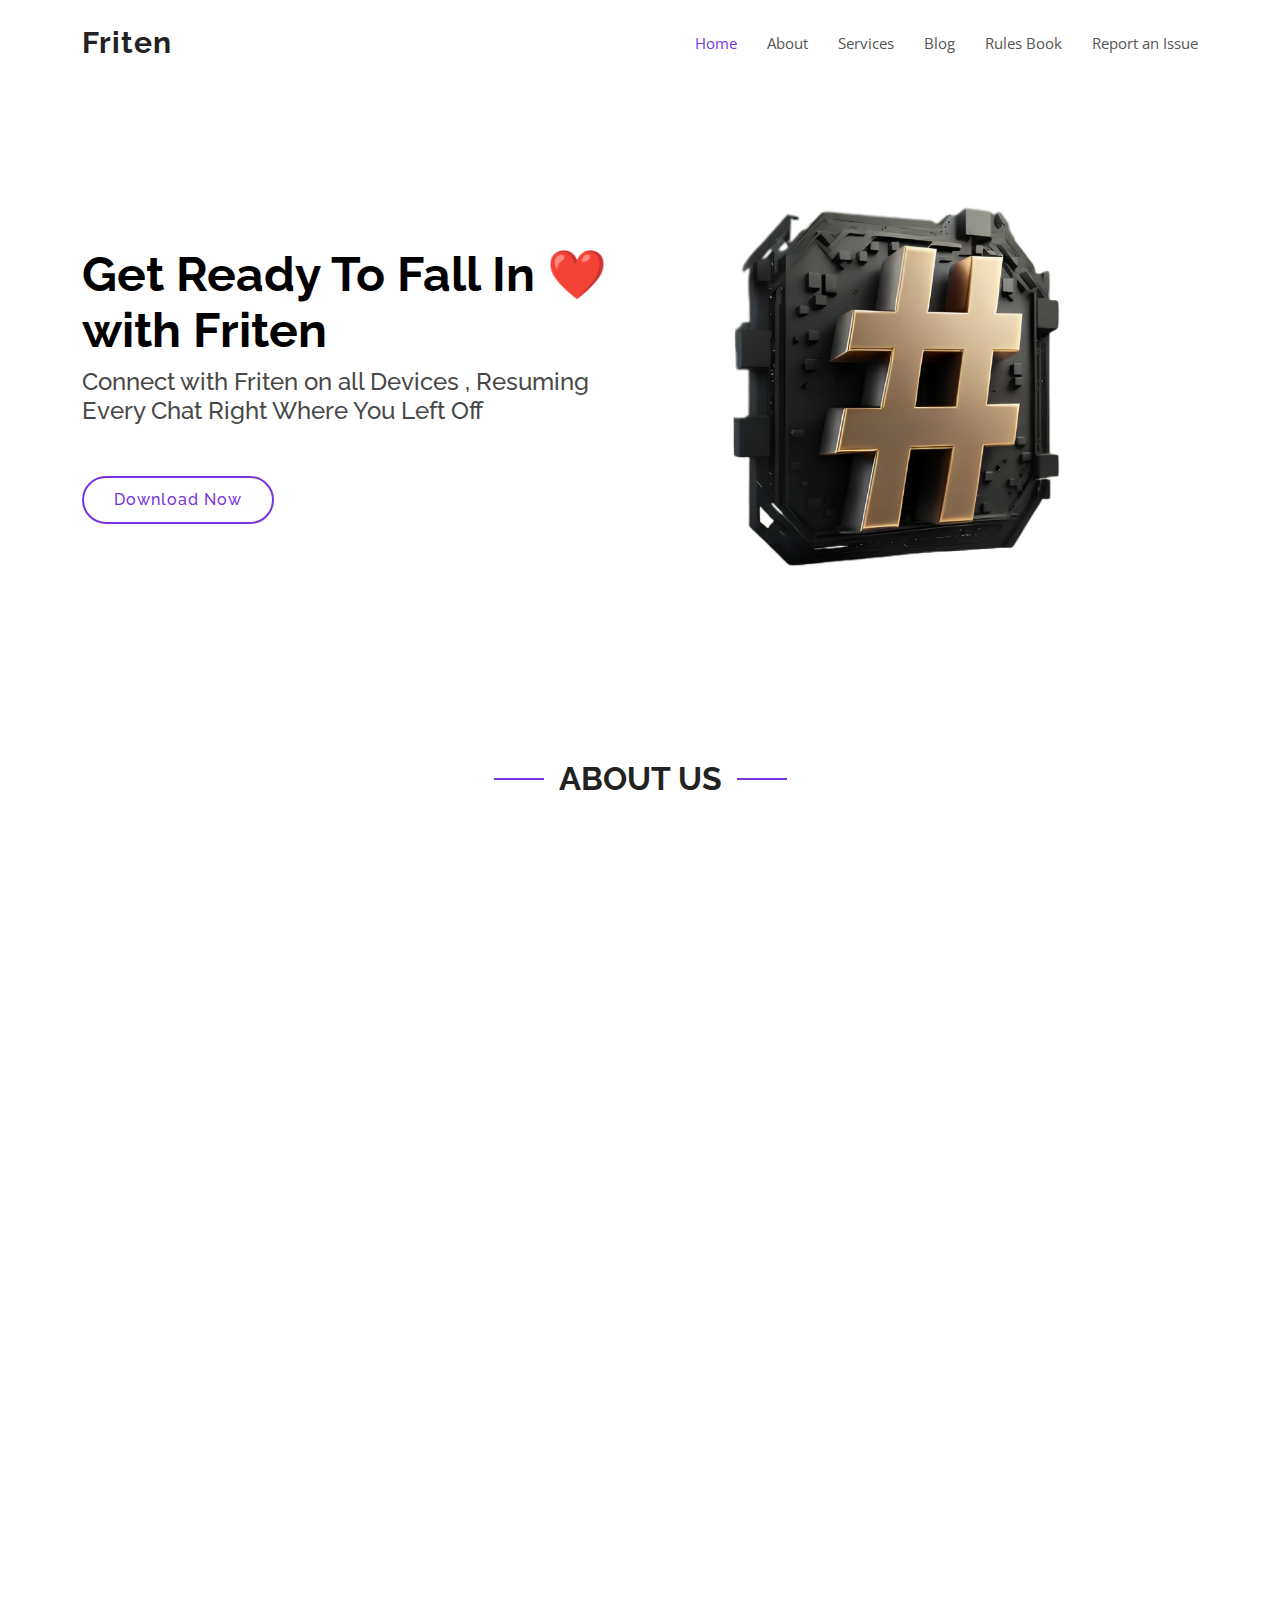
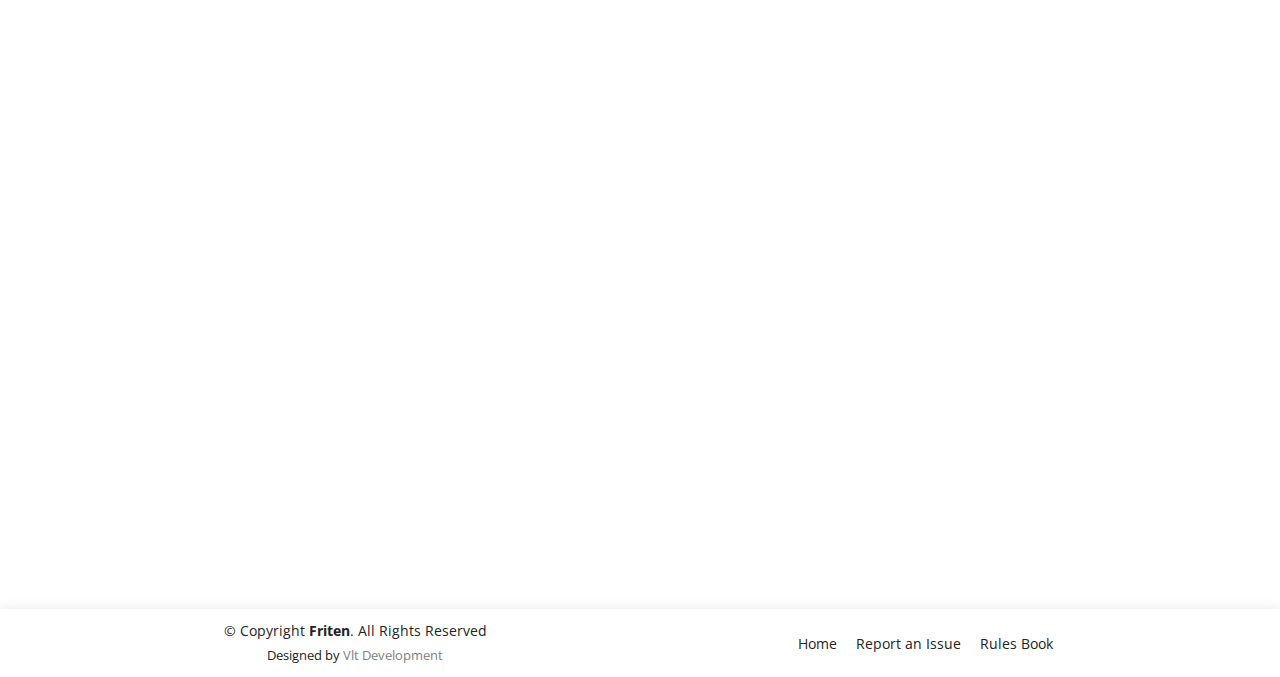
<file: index.html>
<!DOCTYPE html>
<html lang="en">

<head>
  <meta name="google-site-verification" content="nZmXTbvZOXCo7MEvuXZGGi6dFLlSK6BmnF9aK6StRHw" />
  <meta charset="utf-8">
  <meta content="width=device-width, initial-scale=1.0" name="viewport">

  <title>Friten | Get Ready To Fall In ❤️ with Friten</title>
  <meta content="Connect with Friten on all Devices , Resuming Every Chat Right Where You Left Off" name="description">
  <meta content="Fleet" name="keywords">

  <link rel="shortcut icon" type="x-icon" href="assets/img/favicon.png">
  <link href="assets/img/apple-touch-icon.png" rel="apple-touch-icon">

  <!-- Google Fonts -->
  <link
    href="https://fonts.googleapis.com/css?family=Open+Sans:300,300i,400,400i,600,600i,700,700i|Raleway:300,300i,400,400i,500,500i,600,600i,700,700i|Poppins:300,300i,400,400i,500,500i,600,600i,700,700i"
    rel="stylesheet">

  <!-- Friten CSS Files -->
  <link href="assets/friten/aos/aos.css" rel="stylesheet">
  <link href="assets/friten/bootstrap/css/bootstrap.min.css" rel="stylesheet">
  <link href="assets/friten/bootstrap-icons/bootstrap-icons.css" rel="stylesheet">
  <link href="assets/friten/boxicons/css/boxicons.min.css" rel="stylesheet">
  <link href="assets/friten/glightbox/css/glightbox.min.css" rel="stylesheet">
  <link href="assets/friten/remixicon/remixicon.css" rel="stylesheet">
  <link href="assets/friten/swiper/swiper-bundle.min.css" rel="stylesheet">
  <link href="assets/css/style.css" rel="stylesheet">
</head>

<body>

  <!-- ======= Header ======= -->
  <header id="header" class="fixed-top d-flex align-items-center">
    <div class="container d-flex align-items-center justify-content-between">

      <div class="logo">
        <h1><a href="index.html">Friten</a></h1>
      </div>

      <nav id="navbar" class="navbar">
        <ul>
          <li><a class="nav-link scrollto active" href="#hero">Home</a></li>
          <li><a class="nav-link scrollto" href="#about">About</a></li>
          <li><a class="nav-link scrollto" href="#services">Services</a></li>
          <li><a class="nav-link scrollto" href="https://fritenofficial.github.io/Blog">Blog</a></li>
          <li><a class="nav-link scrollto"
              href="https://docs.google.com/document/d/1kpTAAqX1H8oZXTzLpqkgZJHS4xKZFc9IW5TtOPhM77M/edit?usp=sharing">Rules
              Book</a></li>
          <li><a class="nav-link scrollto" href="
            https://forms.gle/pDHTPBTYPYTonUq88">Report an Issue</a></li>

    </div>
  </header><!-- End Header -->

  <!-- ======= Hero Section ======= -->
  <section id="hero" class="d-flex align-items-center">

    <div class="container">
      <div class="row">
        <div class="col-lg-6 pt-5 pt-lg-0 order-2 order-lg-1 d-flex flex-column justify-content-center">
          <h1 data-aos="fade-up">Get Ready To Fall In ❤️ with Friten</h1>
          <h2 data-aos="fade-up" data-aos-delay="400">Connect with Friten on all Devices , Resuming Every Chat Right
            Where You Left Off
          </h2>
          <div data-aos="fade-up" data-aos-delay="800">
            <a href="https://fritenofficial.github.io/Download"  class="btn-get-started scrollto">Download Now</a>
          </div>
        </div>
        <div class="col-lg-6 order-1 order-lg-2 hero-img" data-aos="fade-left" data-aos-delay="200">
          <img src="assets/img/hero-img.png" class="img-fluid animated" alt="">
        </div>
      </div>
    </div>

  </section><!-- End Hero -->

  <main id="main">
    <!-- ======= About Us Section ======= -->
    <section id="about" class="about">
      <div class="container">

        <div class="section-title" data-aos="fade-up">
          <h2>About Us</h2>
        </div>

        <div class="row content">
          <div class="col-lg-6" data-aos="fade-up" data-aos-delay="150">
            <p>
              Friten,Redefine Connection
            </p>
            <ul>
              <li><i class="ri-check-double-line"></i> Share Your World with Friten: Post, Connect, and Join Global
                Conversations</li>
              <li><i class="ri-check-double-line"></i> Go live with Friten and elevate your voice in audio</li>
              <li><i class="ri-check-double-line"></i> Your Gateway to Private Conversations</li>
              <li><i class="ri-check-double-line"></i> Send fleets and express your feelings to the world,family,
                friends</li>
              <li><i class="ri-check-double-line"></i> Your Gateway to Private Conversations</li>
            </ul>
          </div>
          <div class="col-lg-6 pt-4 pt-lg-0" data-aos="fade-up" data-aos-delay="300">
            <p>
              Friten is a social media app that allows users to share short posts called fleets.
              It promotes positive engagement and meaningful connections in a user-friendly environment while
              prioritizing privacy and data protection.
            </p>
            <a href="assets/Pdf/About Us.pdf" class="btn-learn-more">Learn More</a>
          </div>
        </div>

      </div>
    </section><!-- End About Us Section -->

    <!-- ======= Services Section ======= -->
    <section id="services" class="services">
      <div class="container">

        <div class="section-title" data-aos="fade-up">
          <h2>Services</h2>
          <p>Empowering Social Media Engagement with Advanced Features</p>
        </div>

        <div class="row">
          <div class="col-md-6 col-lg-3 d-flex align-items-stretch mb-5 mb-lg-0">
            <div class="icon-box" data-aos="fade-up" data-aos-delay="100">
              <div class="icon"><i class="bx bxl-dribbble"></i></div>
              <h4 class="title"><a>Fleet Creation and Sharing</a></h4>
              <p class="description">Create and share short-lived fleets with text, images and videos.</p>
            </div>
          </div>

          <div class="col-md-6 col-lg-3 d-flex align-items-stretch mb-5 mb-lg-0">
            <div class="icon-box" data-aos="fade-up" data-aos-delay="200">
              <div class="icon"><i class="bx bx-file"></i></div>
              <h4 class="title"><a>Privacy and Data Protection</a></h4>
              <p class="description">Ensured privacy and confidentiality of user data with explicit consent.</p>
            </div>
          </div>

          <div class="col-md-6 col-lg-3 d-flex align-items-stretch mb-5 mb-lg-0">
            <div class="icon-box" data-aos="fade-up" data-aos-delay="300">
              <div class="icon"><i class="bx bx-tachometer"></i></div>
              <h4 class="title"><a>User-Friendly Interface</a></h4>
              <p class="description">Intuitive and easy-to-use interface for a seamless experience.</p>
            </div>
          </div>

          <div class="col-md-6 col-lg-3 d-flex align-items-stretch mb-5 mb-lg-0">
            <div class="icon-box" data-aos="fade-up" data-aos-delay="400">
              <div class="icon"><i class="bx bx-world"></i></div>
              <h4 class="title"><a>Customization Options</a></h4>
              <p class="description">Personalize profiles with profile pictures, bios, and theme colors.</p>
            </div>
          </div>

        </div>

      </div>
    </section><!-- End Services Section -->

    <!-- ======= Features Section ======= -->
    <section id="features" class="features">
      <div class="container">

        <div class="section-title" data-aos="fade-up">
          <h2>Features</h2>
          <p>A Revolutionary Social Media Platform with Cutting-Edge Features</p>
        </div>

        <div class="row" data-aos="fade-up" data-aos-delay="300">
          <div class="col-lg-3 col-md-4">
            <div class="icon-box">
              <i class="ri-store-line" style="color: #ffbb2c;"></i>
              <h3><a>Fleets</a></h3>
            </div>
          </div>
          <div class="col-lg-3 col-md-4 mt-4 mt-md-0">
            <div class="icon-box">
              <i class="ri-bar-chart-box-line" style="color: #5578ff;"></i>
              <h3><a>Followers</a></h3>
            </div>
          </div>
          <div class="col-lg-3 col-md-4 mt-4 mt-md-0">
            <div class="icon-box">
              <i class="ri-calendar-todo-line" style="color: #e80368;"></i>
              <h3><a>Notifications</a></h3>
            </div>
          </div>
          <div class="col-lg-3 col-md-4 mt-4 mt-lg-0">
            <div class="icon-box">
              <i class="ri-paint-brush-line" style="color: #e361ff;"></i>
              <h3><a>Customization</a>
              </h3>
            </div>
          </div>
          <div class="col-lg-3 col-md-4 mt-4">
            <div class="icon-box">
              <i class="ri-database-2-line" style="color: #47aeff;"></i>
              <h3><a>Interface</a></h3>
            </div>
          </div>
          <div class="col-lg-3 col-md-4 mt-4">
            <div class="icon-box">
              <i class="ri-gradienter-line" style="color: #ffa76e;"></i>
              <h3><a>Multimedia</a></h3>
            </div>
          </div>
          <div class="col-lg-3 col-md-4 mt-4">
            <div class="icon-box">
              <i class="ri-file-list-3-line" style="color: #11dbcf;"></i>
              <h3><a>Daily News</a></h3>
            </div>
          </div>
          <div class="col-lg-3 col-md-4 mt-4">
            <div class="icon-box">
              <i class="ri-price-tag-2-line" style="color: #4233ff;"></i>
              <h3><a>Privacy</a></h3>
            </div>
          </div>
          <div class="col-lg-3 col-md-4 mt-4">
            <div class="icon-box">
              <i class="ri-anchor-line" style="color: #b2904f;"></i>
              <h3><a>Hashtags</a></h3>
            </div>
          </div>
          <div class="col-lg-3 col-md-4 mt-4">
            <div class="icon-box">
              <i class="ri-disc-line" style="color: #b20969;"></i>
              <h3><a>Stories</a></h3>
            </div>
          </div>
          <div class="col-lg-3 col-md-4 mt-4">
            <div class="icon-box">
              <i class="ri-base-station-line" style="color: #ff5828;"></i>
              <h3><a>Direct Messaging</a></h3>
            </div>
          </div>
          <div class="col-lg-3 col-md-4 mt-4">
            <div class="icon-box">
              <i class="ri-fingerprint-line" style="color: #29cc61;"></i>
              <h3><a>Verified Accounts</a></h3>
            </div>
          </div>
        </div>

      </div>
    </section><!-- End Features Section -->
     <br>
     <br>
     <br>
    <!-- ======= Footer ======= -->
    <footer id="footer">
      <div class="container">
        <div class="row d-flex align-items-center">
          <div class="col-lg-6 text-lg-left text-center">
            <div class="copyright">
              &copy; Copyright <strong>Friten</strong>. All Rights Reserved
            </div>
            <div class="credits">
              Designed by <font color="gray">Vlt Development</font></a>
            </div>
          </div>
          <div class="col-lg-6">
            <nav class="footer-links text-lg-right text-center pt-2 pt-lg-0">
              <a class="scrollto" href="#hero">Home</a>
              <a href=" https://forms.gle/pDHTPBTYPYTonUq88">Report an Issue</a>
              <a href="https://docs.google.com/document/d/1kpTAAqX1H8oZXTzLpqkgZJHS4xKZFc9IW5TtOPhM77M/edit?usp=sharing">Rules Book</a>
            </nav>
          </div>
        </div>
      </div>
    </footer><!-- End Footer -->

    <a href="#" class="back-to-top d-flex align-items-center justify-content-center"><i
        class="bi bi-arrow-up-short"></i></a>

    <!-- Friten JS Files -->
    <script src="assets/friten/purecounter/purecounter_vanilla.js"></script>
    <script src="assets/friten/aos/aos.js"></script>
    <script src="assets/friten/bootstrap/js/bootstrap.bundle.min.js"></script>
    <script src="assets/friten/glightbox/js/glightbox.min.js"></script>
    <script src="assets/friten/isotope-layout/isotope.pkgd.min.js"></script>
    <script src="assets/friten/swiper/swiper-bundle.min.js"></script>
    <script src="assets/js/main.js"></script>

</body>

</html>
</file>
<file: assets/css/style.css>
/*--------------------------------------------------------------
# General
--------------------------------------------------------------*/
body {
  font-family: "Open Sans", sans-serif;
  color: #444444;
}

a {
  color: #7734db;
  text-decoration: none;
}

a:hover {
  color: #825fe3;
  text-decoration: none;
}

h1,
h2,
h3,
h4,
h5,
h6 {
  font-family: "Raleway", sans-serif;
}

/*--------------------------------------------------------------
# Back to top button
--------------------------------------------------------------*/
.back-to-top {
  position: fixed;
  visibility: hidden;
  opacity: 0;
  right: 15px;
  bottom: 15px;
  z-index: 996;
  background: #7734db;
  width: 40px;
  height: 40px;
  border-radius: 4px;
  transition: all 0.4s;
}

.back-to-top i {
  font-size: 28px;
  color: #fff;
  line-height: 0;
}

.back-to-top:hover {
  background: #8a57e1;
  color: #fff;
}

.back-to-top.active {
  visibility: visible;
  opacity: 1;
}

/*--------------------------------------------------------------
# Disable AOS delay on mobile
--------------------------------------------------------------*/
@media screen and (max-width: 768px) {
  [data-aos-delay] {
    transition-delay: 0 !important;
  }
}

/*--------------------------------------------------------------
# Header
--------------------------------------------------------------*/
#header {
  z-index: 997;
  transition: all 0.5s;
  padding: 22px 0;
  background: #fff;
}

#header.header-scrolled {
  box-shadow: 0px 2px 15px rgba(0, 0, 0, 0.1);
  padding: 12px 0;
}

#header .logo h1 {
  font-size: 30px;
  margin: 0;
  padding: 0;
  line-height: 1;
  font-weight: 700;
  letter-spacing: 1px;
}

#header .logo h1 a,
#header .logo h1 a:hover {
  color: #222222;
  text-decoration: none;
}

#header .logo img {
  padding: 0;
  margin: 0;
  max-height: 40px;
}

/*--------------------------------------------------------------
# Navigation Menu
--------------------------------------------------------------*/
/**
* Desktop Navigation 
*/
.navbar {
  padding: 0;
}

.navbar ul {
  margin: 0;
  padding: 0;
  display: flex;
  list-style: none;
  align-items: center;
}

.navbar li {
  position: relative;
}

.navbar a,
.navbar a:focus {
  display: flex;
  align-items: center;
  justify-content: space-between;
  padding: 10px 0 10px 30px;
  font-size: 15px;
  font-weight: 400;
  color: #555555;
  white-space: nowrap;
  transition: 0.3s;
}

.navbar a i,
.navbar a:focus i {
  font-size: 12px;
  line-height: 0;
  margin-left: 5px;
}

.navbar a:hover,
.navbar .active,
.navbar .active:focus,
.navbar li:hover>a {
  color: #7734db;
}

.navbar .getstarted,
.navbar .getstarted:focus {
  background: #7734db;
  padding: 8px 25px;
  margin-left: 30px;
  border-radius: 50px;
  color: #fff;
}

.navbar .getstarted:hover,
.navbar .getstarted:focus:hover {
  color: #fff;
  background: #4aa3df;
}

.navbar .dropdown ul {
  display: block;
  position: absolute;
  left: 30px;
  top: calc(100% + 30px);
  margin: 0;
  padding: 10px 0;
  z-index: 99;
  opacity: 0;
  visibility: hidden;
  background: #fff;
  box-shadow: 0px 0px 30px rgba(127, 137, 161, 0.25);
  transition: 0.3s;
  border-radius: 4px;
}

.navbar .dropdown ul li {
  min-width: 200px;
}

.navbar .dropdown ul a {
  padding: 10px 20px;
  font-size: 14px;
}

.navbar .dropdown ul a i {
  font-size: 12px;
}

.navbar .dropdown ul a:hover,
.navbar .dropdown ul .active:hover,
.navbar .dropdown ul li:hover>a {
  color: #7734db;
}

.navbar .dropdown:hover>ul {
  opacity: 1;
  top: 100%;
  visibility: visible;
}

.navbar .dropdown .dropdown ul {
  top: 0;
  left: calc(100% - 30px);
  visibility: hidden;
}

.navbar .dropdown .dropdown:hover>ul {
  opacity: 1;
  top: 0;
  left: 100%;
  visibility: visible;
}

@media (max-width: 1366px) {
  .navbar .dropdown .dropdown ul {
    left: -90%;
  }

  .navbar .dropdown .dropdown:hover>ul {
    left: -100%;
  }
}

/**
* Mobile Navigation 
*/
.mobile-nav-toggle {
  color: #222222;
  font-size: 28px;
  cursor: pointer;
  display: none;
  line-height: 0;
  transition: 0.5s;
}

.mobile-nav-toggle.bi-x {
  color: #fff;
}

@media (max-width: 991px) {
  .mobile-nav-toggle {
    display: block;
  }

  .navbar ul {
    display: none;
  }
}

.navbar-mobile {
  position: fixed;
  overflow: hidden;
  top: 0;
  right: 0;
  left: 0;
  bottom: 0;
  background: rgba(9, 9, 9, 0.9);
  transition: 0.3s;
  z-index: 999;
}

.navbar-mobile .mobile-nav-toggle {
  position: absolute;
  top: 15px;
  right: 15px;
}

.navbar-mobile ul {
  display: block;
  position: absolute;
  top: 55px;
  right: 15px;
  bottom: 15px;
  left: 15px;
  padding: 10px 0;
  border-radius: 8px;
  background-color: #fff;
  overflow-y: auto;
  transition: 0.3s;
}

.navbar-mobile a,
.navbar-mobile a:focus {
  padding: 10px 20px;
  font-size: 15px;
  color: #222222;
}

.navbar-mobile a:hover,
.navbar-mobile .active,
.navbar-mobile li:hover>a {
  color: #7734db;
}

.navbar-mobile .getstarted,
.navbar-mobile .getstarted:focus {
  margin: 15px;
}

.navbar-mobile .dropdown ul {
  position: static;
  display: none;
  margin: 10px 20px;
  padding: 10px 0;
  z-index: 99;
  opacity: 1;
  visibility: visible;
  background: #fff;
  box-shadow: 0px 0px 30px rgba(127, 137, 161, 0.25);
}

.navbar-mobile .dropdown ul li {
  min-width: 200px;
}

.navbar-mobile .dropdown ul a {
  padding: 10px 20px;
}

.navbar-mobile .dropdown ul a i {
  font-size: 12px;
}

.navbar-mobile .dropdown ul a:hover,
.navbar-mobile .dropdown ul .active:hover,
.navbar-mobile .dropdown ul li:hover>a {
  color: #7734db;
}

.navbar-mobile .dropdown>.dropdown-active {
  display: block;
}

/*--------------------------------------------------------------
# Hero Section
--------------------------------------------------------------*/
#hero {
  width: 100%;
  height: 70vh;
  margin-top: 70px;
}

#hero h1 {
  margin: 0 0 10px 0;
  font-size: 48px;
  font-weight: 700;
  line-height: 56px;
  color: black;
}

#hero h2 {
  color: #484848;
  margin-bottom: 50px;
  font-size: 24px;
}

#hero .btn-get-started {
  font-family: "Raleway", sans-serif;
  font-weight: 500;
  font-size: 16px;
  letter-spacing: 1px;
  display: inline-block;
  padding: 10px 30px;
  border-radius: 50px;
  transition: 0.5s;
  color: #7734db;
  border: 2px solid #7734db;
}

#hero .btn-get-started:hover {
  background: #7734db;
  color: #fff;
}

#hero .animated {
  animation: up-down 2s ease-in-out infinite alternate-reverse both;
}

@media (min-width: 1024px) {
  #hero {
    background-attachment: fixed;
  }
}

@media (max-width: 991px) {
  #hero {
    height: 100vh;
  }

  #hero .animated {
    animation: none;
  }

  #hero .hero-img {
    text-align: center;
  }

  #hero .hero-img img {
    width: 50%;
  }
}

@media (max-width: 768px) {
  #hero {
    margin-top: 20px;
  }

  #hero h1 {
    font-size: 28px;
    line-height: 36px;
  }

  #hero h2 {
    font-size: 18px;
    line-height: 24px;
    margin-bottom: 30px;
  }

  #hero .hero-img img {
    width: 70%;
  }
}

@media (max-width: 575px) {
  #hero .hero-img img {
    width: 80%;
  }
}

@keyframes up-down {
  0% {
    transform: translateY(10px);
  }

  100% {
    transform: translateY(-10px);
  }
}

/*--------------------------------------------------------------
# Sections General
--------------------------------------------------------------*/
section {
  padding: 60px 0;
  overflow: hidden;
}

.section-bg {
  background-color: #f7fbfe;
}

.section-title {
  text-align: center;
  padding-bottom: 30px;
}

.section-title h2 {
  font-size: 32px;
  font-weight: bold;
  text-transform: uppercase;
  position: relative;
  color: #222222;
}

.section-title h2::before,
.section-title h2::after {
  content: "";
  width: 50px;
  height: 2px;
  background: #7734db;
  display: inline-block;
}

.section-title h2::before {
  margin: 0 15px 10px 0;
}

.section-title h2::after {
  margin: 0 0 10px 15px;
}

.section-title p {
  margin: 15px 0 0 0;
}

/*--------------------------------------------------------------
# About Us
--------------------------------------------------------------*/
.about .content h3 {
  font-weight: 600;
  font-size: 26px;
}

.about .content ul {
  list-style: none;
  padding: 0;
}

.about .content ul li {
  padding-left: 28px;
  position: relative;
}

.about .content ul li+li {
  margin-top: 10px;
}

.about .content ul i {
  position: absolute;
  left: 0;
  top: 2px;
  font-size: 20px;
  color: #7734db;
  line-height: 1;
}

.about .content p:last-child {
  margin-bottom: 0;
}

.about .content .btn-learn-more {
  font-family: "Raleway", sans-serif;
  font-weight: 600;
  font-size: 14px;
  letter-spacing: 1px;
  display: inline-block;
  padding: 12px 32px;
  border-radius: 50px;
  transition: 0.3s;
  line-height: 1;
  color: #7734db;
  animation-delay: 0.8s;
  margin-top: 6px;
  border: 2px solid #7734db;
}

.about .content .btn-learn-more:hover {
  background: #7734db;
  color: #fff;
  text-decoration: none;
}

/*--------------------------------------------------------------
# Services
--------------------------------------------------------------*/
.services .icon-box {
  padding: 30px;
  position: relative;
  overflow: hidden;
  background: #fff;
  box-shadow: 0 0 29px 0 rgba(68, 88, 144, 0.12);
  transition: all 0.3s ease-in-out;
  border-radius: 8px;
  z-index: 1;
}

.services .icon-box::before {
  content: "";
  position: absolute;
  background: #e1f0fa;
  right: -60px;
  top: -40px;
  width: 100px;
  height: 100px;
  border-radius: 50px;
  transition: all 0.3s;
  z-index: -1;
}

.services .icon-box:hover::before {
  background: #7734db;
  right: 0;
  top: 0;
  width: 100%;
  height: 100%;
  border-radius: 0px;
}

.services .icon {
  margin: 0 auto 20px auto;
  padding-top: 10px;
  display: inline-block;
  text-align: center;
  border-radius: 50%;
  width: 60px;
  height: 60px;
  background: #7734db;
  transition: all 0.3s ease-in-out;
}

.services .icon i {
  font-size: 36px;
  line-height: 1;
  color: #fff;
}

.services .title {
  font-weight: 700;
  margin-bottom: 15px;
  font-size: 18px;
}

.services .title a {
  color: #111;
}

.services .description {
  font-size: 15px;
  line-height: 28px;
  margin-bottom: 0;
}

.services .icon-box:hover .title a,
.services .icon-box:hover .description {
  color: #fff;
}

.services .icon-box:hover .icon {
  background: #fff;
}

.services .icon-box:hover .icon i {
  color: #7734db;
}

/*--------------------------------------------------------------
# More Services
--------------------------------------------------------------*/
.more-services {
  padding-top: 20px;
}

.more-services .card {
  border: 0;
  padding: 160px 20px 20px 20px;
  position: relative;
  width: 100%;
  background-size: cover;
  background-repeat: no-repeat;
  background-position: center center;
}

.more-services .card-body {
  z-index: 10;
  background: rgba(255, 255, 255, 0.9);
  padding: 15px 30px;
  box-shadow: 0px 2px 15px rgba(0, 0, 0, 0.1);
  transition: 0.3s;
  transition: ease-in-out 0.4s;
  border-radius: 5px;
}

.more-services .card-title {
  font-weight: 700;
  text-align: center;
  margin-bottom: 15px;
}

.more-services .card-title a {
  color: #222222;
}

.more-services .card-text {
  color: #5e5e5e;
}

.more-services .read-more a {
  color: #777777;
  text-transform: uppercase;
  font-weight: 600;
  font-size: 12px;
  transition: 0.4s;
}

.more-services .read-more a:hover {
  text-decoration: underline;
}

.more-services .card:hover .card-body {
  background: #7734db;
}

.more-services .card:hover .read-more a,
.more-services .card:hover .card-title,
.more-services .card:hover .card-title a,
.more-services .card:hover .card-text {
  color: #fff;
}

/*--------------------------------------------------------------
# Features
--------------------------------------------------------------*/
.features .icon-box {
  display: flex;
  align-items: center;
  padding: 20px;
  background: #f6f6f6;
  transition: ease-in-out 0.3s;
}

.features .icon-box i {
  font-size: 32px;
  padding-right: 10px;
  line-height: 1;
}

.features .icon-box h3 {
  font-weight: 700;
  margin: 0;
  padding: 0;
  line-height: 1;
  font-size: 16px;
}

.features .icon-box h3 a {
  color: #222222;
  transition: ease-in-out 0.3s;
}

.features .icon-box h3 a:hover {
  color: #7734db;
}

.features .icon-box:hover {
  background: #eef7fc;
}

/*--------------------------------------------------------------
# Footer
--------------------------------------------------------------*/
#footer {
  background: #fff;
  box-shadow: 0px 0px 12px 0px rgba(0, 0, 0, 0.1);
  padding: 11px 0;
  color: #222222;
  font-size: 14px;
}

#footer .credits {
  font-size: 13px;
  padding-top: 5px;
  color: #222222;
}

#footer .footer-links a {
  color: #222222;
  padding-left: 15px;
}

#footer .footer-links a:first-child {
  padding-left: 0;
}

#footer .footer-links a:hover {
  color: #7734db;
}
</file>
